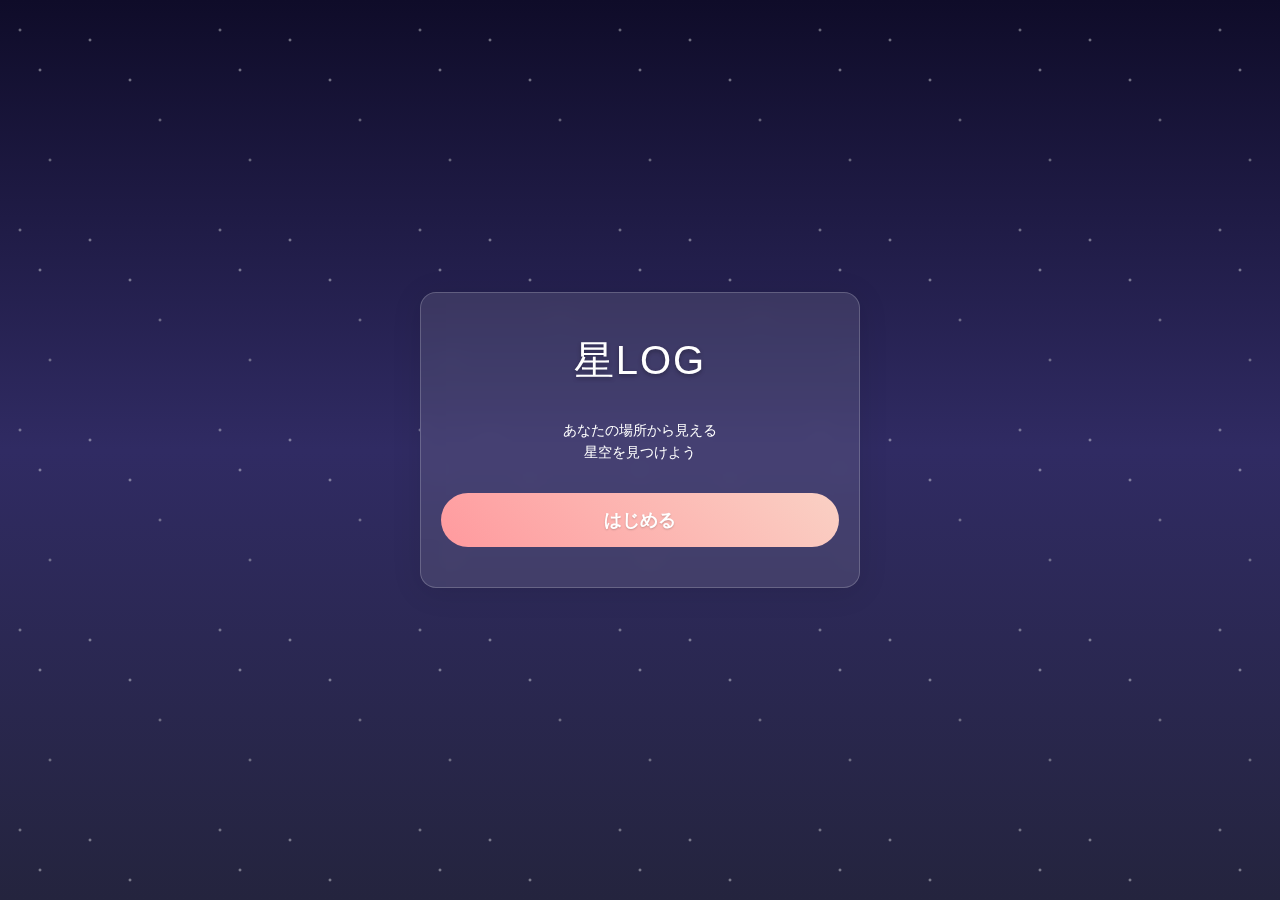
<file: index.html>
<!DOCTYPE html>
<html lang="ja">
  <head>
    <meta charset="UTF-8" />
    <meta
      name="viewport"
      content="width=device-width, initial-scale=1.0, maximum-scale=1.0, user-scalable=no"
    />
    <meta http-equiv="Content-Security-Policy" content="default-src 'self' data: gap: https://ssl.gstatic.com 'unsafe-eval'; style-src 'self' 'unsafe-inline'; media-src *; img-src 'self' data: content: https://app.livlog.xyz; connect-src 'self' https://app.livlog.xyz;">
    <title>星LOG</title>
    <link rel="stylesheet" href="css/style.css" />
  </head>
  <body>
    <div class="stars"></div>
    <div class="app-container" style="justify-content: center">
      <div class="glass-card" style="text-align: center; padding: 40px 20px">
        <h1>星LOG</h1>
        <p style="margin-bottom: 30px">
          あなたの場所から見える<br />星空を見つけよう
        </p>
        <a href="setting.html" class="btn">はじめる</a>
      </div>
    </div>
    <script src="js/common.js"></script>
    <script>
      // Optional: If settings exist, maybe change button text or link
      if (localStorage.getItem("starlog_birth")) {
        document.querySelector(".btn").href = "home.html";
        document.querySelector(".btn").textContent = "ホームへ";

        // Add a secondary button for settings
        const container = document.querySelector(".glass-card");
        const settingsBtn = document.createElement("a");
        settingsBtn.href = "setting.html";
        settingsBtn.className = "btn btn-primary";
        settingsBtn.style.marginTop = "10px";
        settingsBtn.style.background = "transparent";
        settingsBtn.style.border = "1px solid #fff";
        settingsBtn.textContent = "設定を変更";
        container.appendChild(settingsBtn);
      }
    </script>
  </body>
</html>
</file>
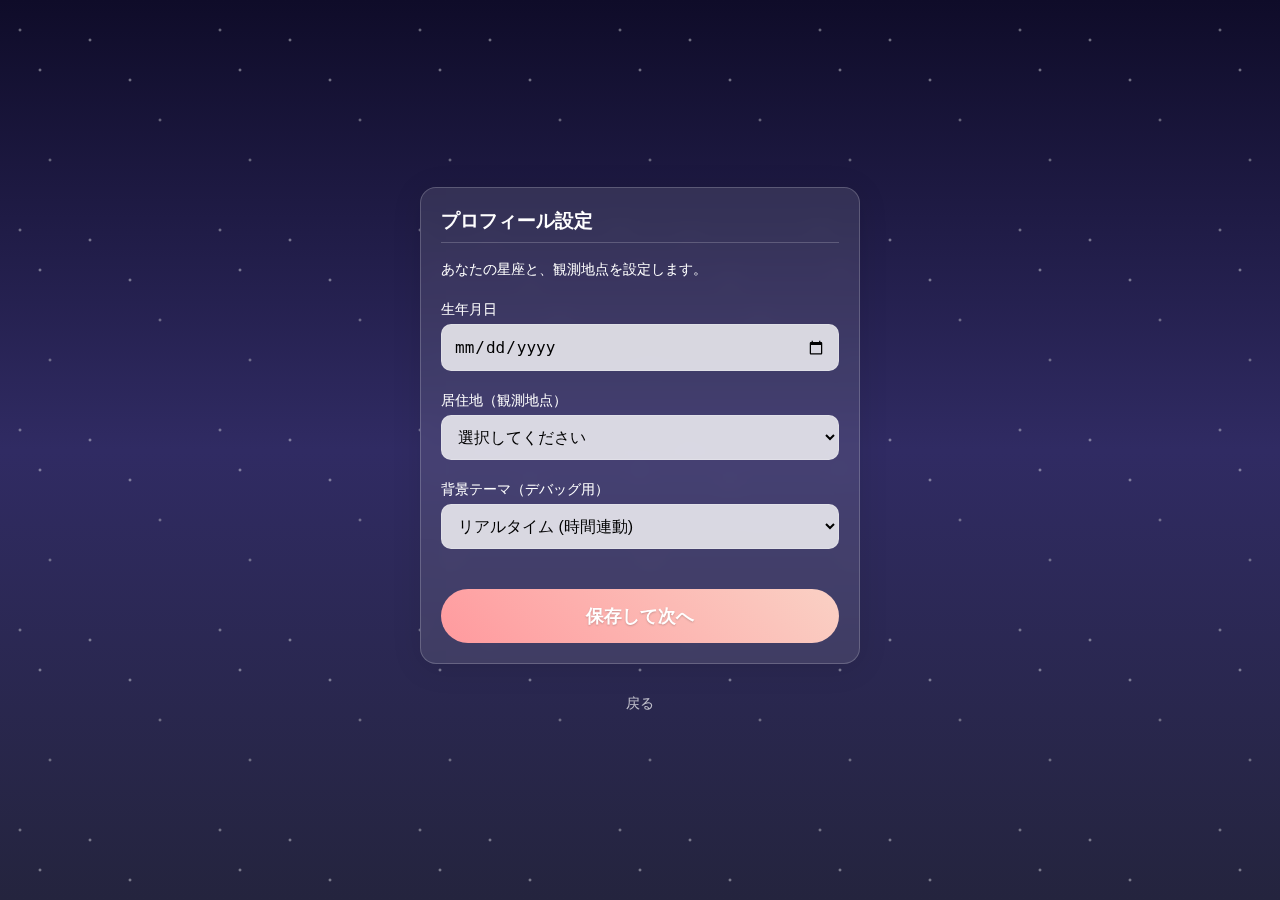
<file: home.html>
<!DOCTYPE html>
<html lang="ja">
<head>
    <meta charset="UTF-8">
    <meta name="viewport" content="width=device-width, initial-scale=1.0, maximum-scale=1.0, user-scalable=no">
    <meta http-equiv="Content-Security-Policy" content="default-src 'self' data: gap: https://ssl.gstatic.com 'unsafe-eval'; style-src 'self' 'unsafe-inline'; media-src *; img-src 'self' data: content: https://app.livlog.xyz; connect-src 'self' https://app.livlog.xyz;">
    <title>ホーム - 星LOG</title>
    <link rel="stylesheet" href="css/style.css">
</head>
<body>
    <div class="stars"></div>
    <div class="app-container">
        <!-- Header Info -->
        <div style="display: flex; justify-content: space-between; align-items: center; margin-bottom: 10px;">
            <div>
                <h1 style="font-size: 1.5rem; margin: 0; text-align: left;">星LOG</h1>
            </div>
            <div style="text-align: right; font-size: 0.8rem; opacity: 0.8;">
                <div id="time-display">--:--</div>
                <div id="location-display">---</div>
                <button id="timeSwitchBtn" class="btn" style="padding: 4px 8px; font-size: 0.7rem; margin-top: 4px; width: auto; display: inline-block;">生まれた日の空へ</button>
            </div>
        </div>

        <!-- Main Content Area (Scrollable within fixed container) -->
        <div id="main-content" class="info-panel">
            <div class="glass-card" style="text-align: center; padding: 40px;">
                <p>星を読み込んでいます...</p>
                <div class="floating" style="font-size: 2rem; margin-top: 20px;">✨</div>
            </div>
        </div>

        <!-- Footer / Navigation -->
        <div style="margin-top: 10px; display: flex; gap: 10px;">
            <a href="setting.html" class="btn btn-primary" style="font-size: 0.9rem; padding: 10px;">設定</a>
            <a href="index.html" class="btn" style="font-size: 0.9rem; padding: 10px; background: rgba(255,255,255,0.2);">トップへ</a>
        </div>
    </div>
    <!-- Popup -->
    <div id="popupOverlay">
        <div id="popupContentWrapper">
            <button id="popupCloseBtn" onclick="closePopup()">×</button>
            <div id="popupInner"></div>
        </div>
    </div>

    <script src="js/common.js"></script>
    <script src="js/home.js"></script>
</body>
</html>
</file>
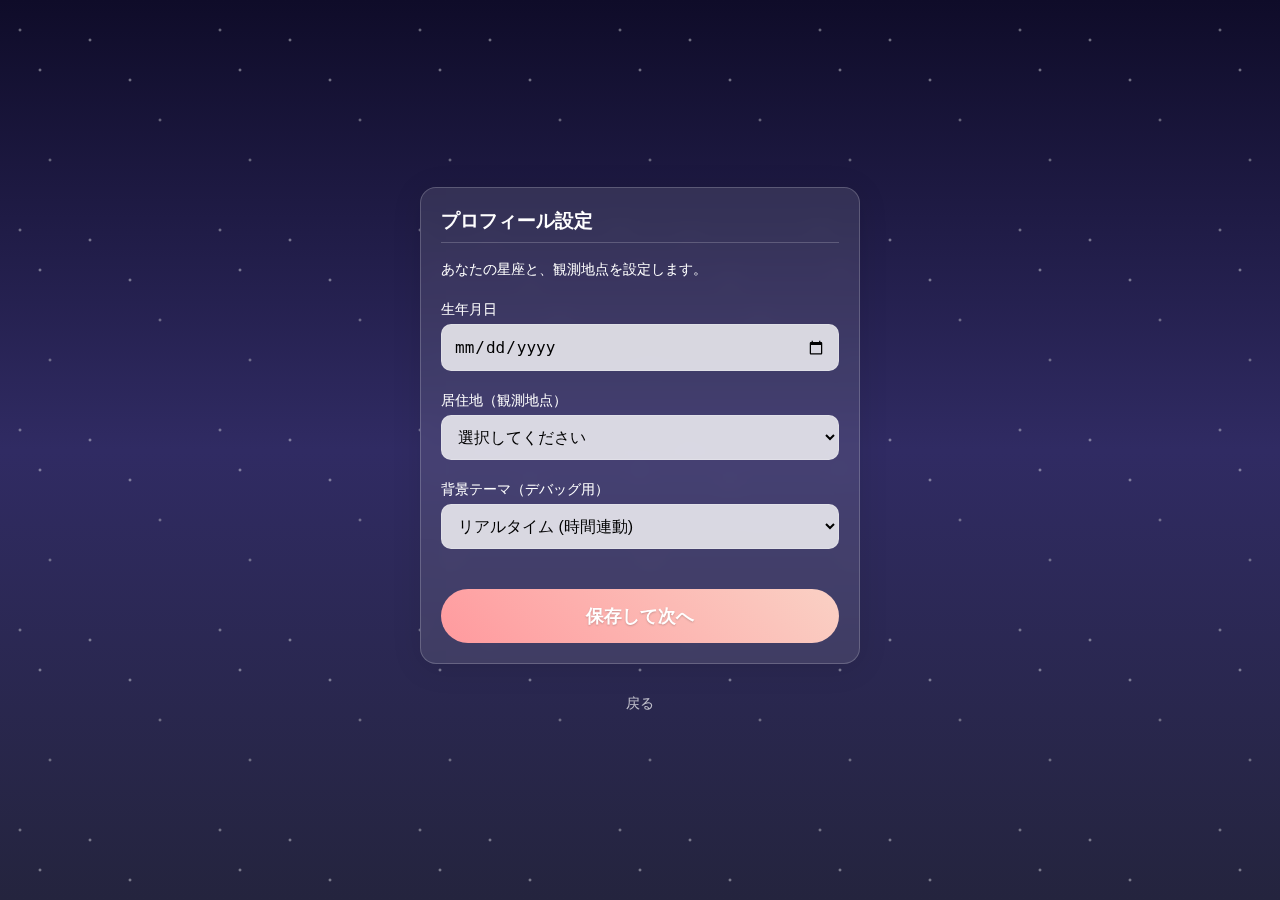
<file: setting.html>
<!DOCTYPE html>
<html lang="ja">
<head>
    <meta charset="UTF-8">
    <meta name="viewport" content="width=device-width, initial-scale=1.0, maximum-scale=1.0, user-scalable=no">
    <meta http-equiv="Content-Security-Policy" content="default-src 'self' data: gap: https://ssl.gstatic.com 'unsafe-eval'; style-src 'self' 'unsafe-inline'; media-src *; img-src 'self' data: content: https://app.livlog.xyz; connect-src 'self' https://app.livlog.xyz;">
    <title>設定 - 星LOG</title>
    <link rel="stylesheet" href="css/style.css">
</head>
<body>
    <div class="stars"></div>
    <div class="app-container" style="justify-content: center;">
        <div class="glass-card">
            <h2>プロフィール設定</h2>
            <p>あなたの星座と、観測地点を設定します。</p>
            
            <div style="margin-top: 20px;">
                <label for="birthDate">生年月日</label>
                <input type="date" id="birthDate">
                
                <label for="locationSelect">居住地（観測地点）</label>
                <select id="locationSelect">
                    <option value="" disabled selected>選択してください</option>
                    <option value="北海道">北海道</option>
                    <option value="福島">福島</option>
                    <option value="東京">東京</option>
                    <option value="石川">石川</option>
                    <option value="愛知">愛知</option>
                    <option value="大阪">大阪</option>
                    <option value="広島">広島</option>
                    <option value="長崎">長崎</option>
                    <option value="沖縄">沖縄</option>
                </select>

                <label for="themeSelect">背景テーマ（デバッグ用）</label>
                <select id="themeSelect">
                    <option value="realtime" selected>リアルタイム (時間連動)</option>
                    <option value="theme-dawn">夜明け (Dawn)</option>
                    <option value="theme-morning">朝 (Morning)</option>
                    <option value="theme-day">昼 (Day)</option>
                    <option value="theme-sunset">夕方 (Sunset)</option>
                    <option value="theme-evening">夜 (Evening)</option>
                    <option value="theme-midnight">深夜 (Midnight)</option>
                </select>
                
                <button id="saveBtn" class="btn" style="margin-top: 20px;">保存して次へ</button>
            </div>
        </div>
        <div style="text-align: center; margin-top: 10px;">
            <a href="index.html" style="color: rgba(255,255,255,0.7); text-decoration: none; font-size: 0.9rem;">戻る</a>
        </div>
    </div>
    <script src="js/common.js"></script>
    <script src="js/settings.js"></script>
</body>
</html>
</file>
<file: css/style.css>
:root {
  --bg-gradient: linear-gradient(to bottom, #0f2027, #203a43, #2c5364);
  --text-color: #fff;
  --accent-color: #ffd700;
  --glass-bg: rgba(255, 255, 255, 0.1);
  --glass-border: rgba(255, 255, 255, 0.2);
}

* {
  box-sizing: border-box;
  margin: 0;
  padding: 0;
  -webkit-tap-highlight-color: transparent;
}

body {
  font-family: "Helvetica Neue", Arial, sans-serif;
  width: 100vw;
  height: 100vh;
  overflow: hidden; /* No scroll */
  background: var(--bg-gradient);
  color: var(--text-color);
  display: flex;
  flex-direction: column;
  align-items: center;
  justify-content: center;
  transition: background 1s ease;
}

/* Themes */
body.theme-dawn {
  --bg-gradient: linear-gradient(to bottom, #451e3e, #854442, #f49f1c);
}
body.theme-morning {
  --bg-gradient: linear-gradient(to bottom, #2980b9, #6dd5fa, #ffffff);
  --text-color: #333;
  --glass-bg: rgba(255, 255, 255, 0.4);
  --glass-border: rgba(255, 255, 255, 0.6);
}
body.theme-day {
  --bg-gradient: linear-gradient(to bottom, #00c6ff, #0072ff);
}
body.theme-sunset {
  --bg-gradient: linear-gradient(to bottom, #2b32b2, #1488cc, #ffb347, #ffcc33);
}
body.theme-evening {
  --bg-gradient: linear-gradient(to bottom, #0f0c29, #302b63, #24243e);
}
body.theme-midnight {
  --bg-gradient: linear-gradient(to bottom, #000000, #434343);
}

/* Container */
.app-container {
  width: 100%;
  height: 100%;
  max-width: 480px; /* Mobile width limit */
  position: relative;
  display: flex;
  flex-direction: column;
  padding: 20px;
}

/* Glassmorphism Card */
.glass-card {
  background: var(--glass-bg);
  backdrop-filter: blur(10px);
  -webkit-backdrop-filter: blur(10px);
  border: 1px solid var(--glass-border);
  border-radius: 16px;
  padding: 20px;
  margin-bottom: 20px;
  box-shadow: 0 4px 30px rgba(0, 0, 0, 0.1);
}

/* Typography */
h1 {
  font-size: 2.5rem;
  font-weight: 300;
  letter-spacing: 2px;
  text-align: center;
  margin-bottom: 2rem;
  text-shadow: 0 2px 4px rgba(0, 0, 0, 0.3);
}

h2 {
  font-size: 1.2rem;
  margin-bottom: 1rem;
  border-bottom: 1px solid var(--glass-border);
  padding-bottom: 0.5rem;
}

p {
  font-size: 0.9rem;
  line-height: 1.5;
  margin-bottom: 1rem;
}

/* Buttons */
.btn {
  display: block;
  width: 100%;
  padding: 15px;
  border: none;
  border-radius: 30px;
  background: linear-gradient(45deg, #ff9a9e 0%, #fad0c4 99%, #fad0c4 100%);
  color: #fff;
  font-size: 1.1rem;
  font-weight: bold;
  text-align: center;
  cursor: pointer;
  text-decoration: none;
  transition: transform 0.2s, box-shadow 0.2s;
  text-shadow: 0 1px 2px rgba(0, 0, 0, 0.2);
}

.btn:active {
  transform: scale(0.98);
}

.btn-primary {
  background: linear-gradient(120deg, #84fab0 0%, #8fd3f4 100%);
  color: #2c3e50;
}

/* Forms */
label {
  display: block;
  margin-bottom: 5px;
  font-size: 0.9rem;
}

select,
input[type="date"] {
  width: 100%;
  padding: 12px;
  margin-bottom: 20px;
  border-radius: 10px;
  border: 1px solid var(--glass-border);
  background: rgba(255, 255, 255, 0.8);
  font-size: 1rem;
  outline: none;
}

/* Animations */
@keyframes float {
  0% {
    transform: translateY(0px);
  }
  50% {
    transform: translateY(-10px);
  }
  100% {
    transform: translateY(0px);
  }
}

.floating {
  animation: float 6s ease-in-out infinite;
}

/* Stars Background Effect */
.stars {
  position: fixed;
  top: 0;
  left: 0;
  width: 100%;
  height: 100%;
  pointer-events: none;
  z-index: -1;
  background-image: radial-gradient(
      2px 2px at 20px 30px,
      #eee,
      rgba(0, 0, 0, 0)
    ),
    radial-gradient(2px 2px at 40px 70px, #fff, rgba(0, 0, 0, 0)),
    radial-gradient(2px 2px at 50px 160px, #ddd, rgba(0, 0, 0, 0)),
    radial-gradient(2px 2px at 90px 40px, #fff, rgba(0, 0, 0, 0)),
    radial-gradient(2px 2px at 130px 80px, #fff, rgba(0, 0, 0, 0)),
    radial-gradient(2px 2px at 160px 120px, #ddd, rgba(0, 0, 0, 0));
  background-repeat: repeat;
  background-size: 200px 200px;
  opacity: 0.6;
}

/* Home Page Specifics */
.info-panel {
  flex: 1;
  overflow-y: auto; /* Allow scrolling within the panel if content is long */
  scrollbar-width: none; /* Firefox */
}
.info-panel::-webkit-scrollbar {
  display: none; /* Chrome/Safari */
}

.zodiac-icon {
  width: 80px;
  height: 80px;
  background: rgba(255, 255, 255, 0.2);
  border-radius: 50%;
  margin: 0 auto 10px;
  display: flex;
  align-items: center;
  justify-content: center;
  font-size: 2rem;
}

.data-row {
  display: flex;
  justify-content: space-between;
  padding: 8px 0;
  border-bottom: 1px solid rgba(255, 255, 255, 0.1);
}

/* Carousel/Slider for multiple items if needed */
.carousel {
  display: flex;
  overflow-x: auto;
  gap: 10px;
  scroll-snap-type: x mandatory;
  scrollbar-width: none; /* Firefox */
}
.carousel::-webkit-scrollbar {
  display: none; /* Chrome/Safari */
}
.carousel-item {
  min-width: 80%;
  scroll-snap-align: center;
}

/* Popup Overlay */
#popupOverlay {
    position: fixed;
    inset: 0;
    background: rgba(0, 0, 0, 0.6);
    display: none;
    align-items: center;
    justify-content: center;
    z-index: 9999;
    backdrop-filter: blur(5px);
}

#popupContentWrapper {
    background: rgba(255, 255, 255, 0.9);
    max-width: 90%;
    max-height: 80%;
    border-radius: 16px;
    padding: 20px;
    overflow-y: auto;
    box-shadow: 0 8px 32px rgba(0, 0, 0, 0.3);
    color: #333;
    position: relative;
}

#popupCloseBtn {
    position: absolute;
    top: 10px;
    right: 15px;
    border: none;
    background: transparent;
    font-size: 1.5rem;
    cursor: pointer;
    color: #666;
}

#popupInner h3 {
    color: #333;
    border-bottom: 2px solid #ffd700;
    padding-bottom: 5px;
    margin-top: 0;
}

#popupInner img {
    max-width: 150px; /* Smaller image */
    height: auto;
    border-radius: 8px;
    margin-right: 15px;
    object-fit: cover;
}

.popup-content-flex {
    display: flex;
    align-items: flex-start;
    margin-top: 10px;
}

.popup-text {
    flex: 1;
}
</file>
